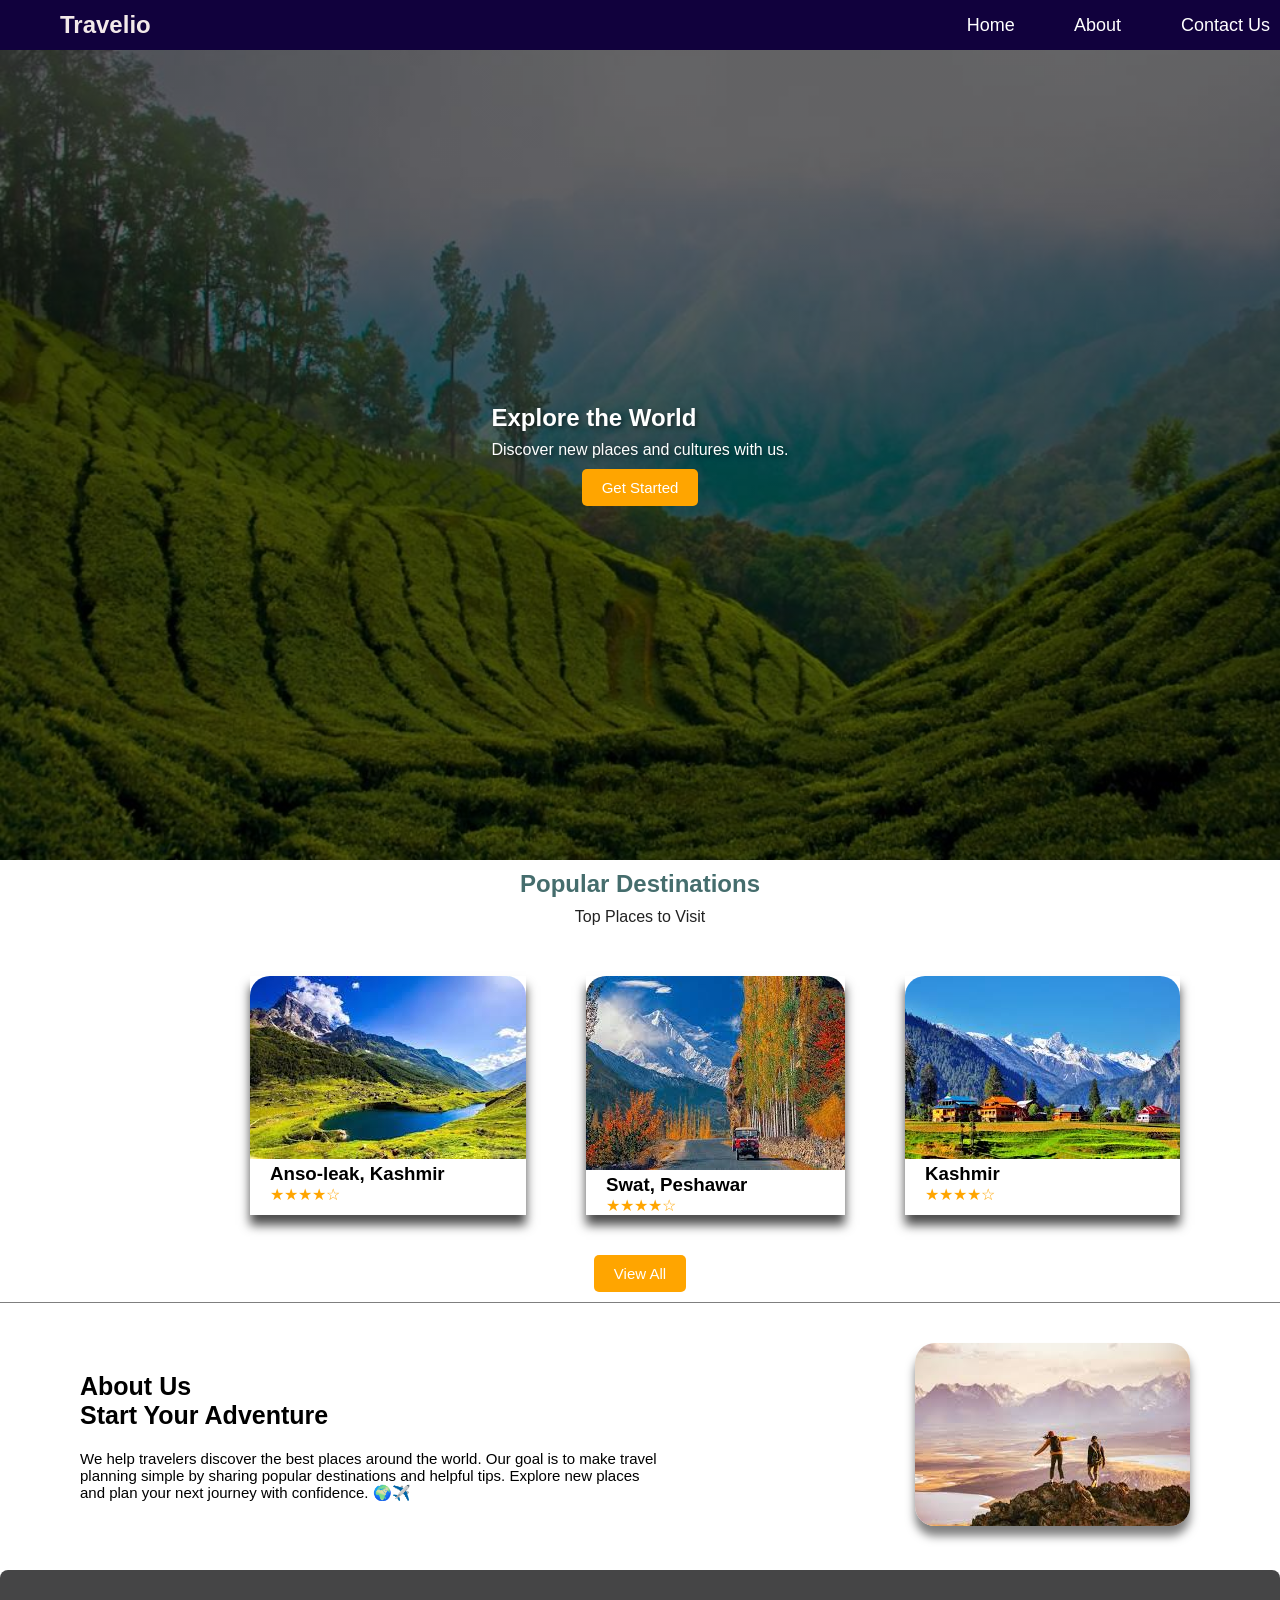
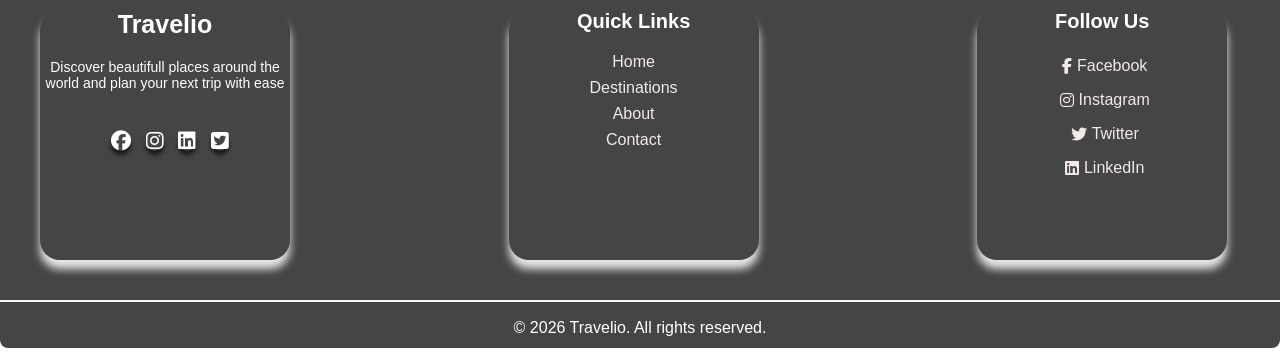
<file: index.html>
<!DOCTYPE html>
<html lang="en">

<head>
    <meta charset="UTF-8">
    <meta name="viewport" content="width=device-width, initial-scale=1.0">
    <link rel="stylesheet" href="https://cdnjs.cloudflare.com/ajax/libs/font-awesome/6.5.0/css/all.min.css">
    <title>Travel-The-World | Web Developer</title>
    <link rel="stylesheet" href="./style.css">
</head>

<body>
    <header>
        <!-- Nav Bar -->
        <section class="nav">
            <div class="logo">
                <h1>Travelio</h1>
            </div>
            <nav>
                <a href="index.html">Home</a>
                <a href="./About/about.html">About</a>
                <a href="./Contact/contact.html">Contact Us</a>
            </nav>

        </section>
        <!-- Hero Section -->
        <section class="hero ">
            <div class="fade-in">
                <h1>Explore the World</h1>
                <p>Discover new places and cultures with us.</p>
            </div>
            <button class="button">Get Started</button>
        </section>
    </header>
    <main>
        <!-- Popular Destinations -->
        <section>
            <h2 class="h2">Popular Destinations</h2>
            <p class="p">Top Places to Visit</p>

            <div class="card-container">
                <div class="card1">
                    <img src="./Images/card1.png" alt="">
                    <h3>Anso-leak, Kashmir</h3>
                    <div class="rating">★★★★☆</div>
                </div>
                <div class="card2">
                    <img src="./Images/card2.png" alt="">
                    <h3>Swat, Peshawar</h3>
                    <div class="rating">★★★★☆</div>
                </div>
                <div class="card3">
                    <img src="./Images/card3.png" alt="">
                    <h3> Kashmir</h3>
                    <div class="rating">★★★★☆</div>
                </div>
            </div>

            <button class="btn"><a href="#">View All</a></button>
        </section>

        <div class="line-1"></div>

        <section class="about-container">
            <div class="about">
                <h2>About Us</h2>
                <h3>Start Your Adventure</h3>
                <p>We help travelers discover the best places around the world. Our goal is to make travel planning
                    simple
                    by sharing popular destinations and helpful tips. Explore new places and plan your next journey with
                    confidence. 🌍✈️</p>
            </div>

            <div class="img">
                <img src="./Images/adventure.jpg" alt="Adventure Image">
            </div>
        </section>

    </main>
    <footer>
        <section class="footer">
            <div class="travelio">
                <h1>Travelio</h1>
                <p>Discover beautifull places around the world and plan your next trip with ease</p>
                <div class="icons">
                    <i class="fa-brands fa-facebook"></i>
                    <i class="fa-brands fa-instagram"></i>
                    <i class="fa-brands fa-linkedin"></i>
                    <i class="fa-brands fa-square-twitter"></i>
                </div>
            </div>

            <div class="Quick-link">
                <h3>Quick Links</h3>
                <div class="link">
                    <a href="#">Home</a>
                    <a href="#">Destinations</a>
                    <a href="#">About</a>
                    <a href="#">Contact</a>
                </div>
            </div>

            <div class="follow">
                <h3>Follow Us</h3>
                <a href="#"><i class="fa-brands fa-facebook-f"></i>Facebook</a>
                <a href="#"><i class="fa-brands fa-instagram"></i>Instagram</a>
                <a href="#"><i class="fa-brands fa-twitter"></i>Twitter</a>
                <a href="#"><i class="fa-brands fa-linkedin"></i>LinkedIn</a>
            </div>

        </section>

        <div class="line"></div>

        <section class="copyright">
            <p>&copy; 2026 Travelio. All rights reserved.</p>
        </section>
    </footer>
    <script src="script.js"></script>
</body>

</html>
</file>
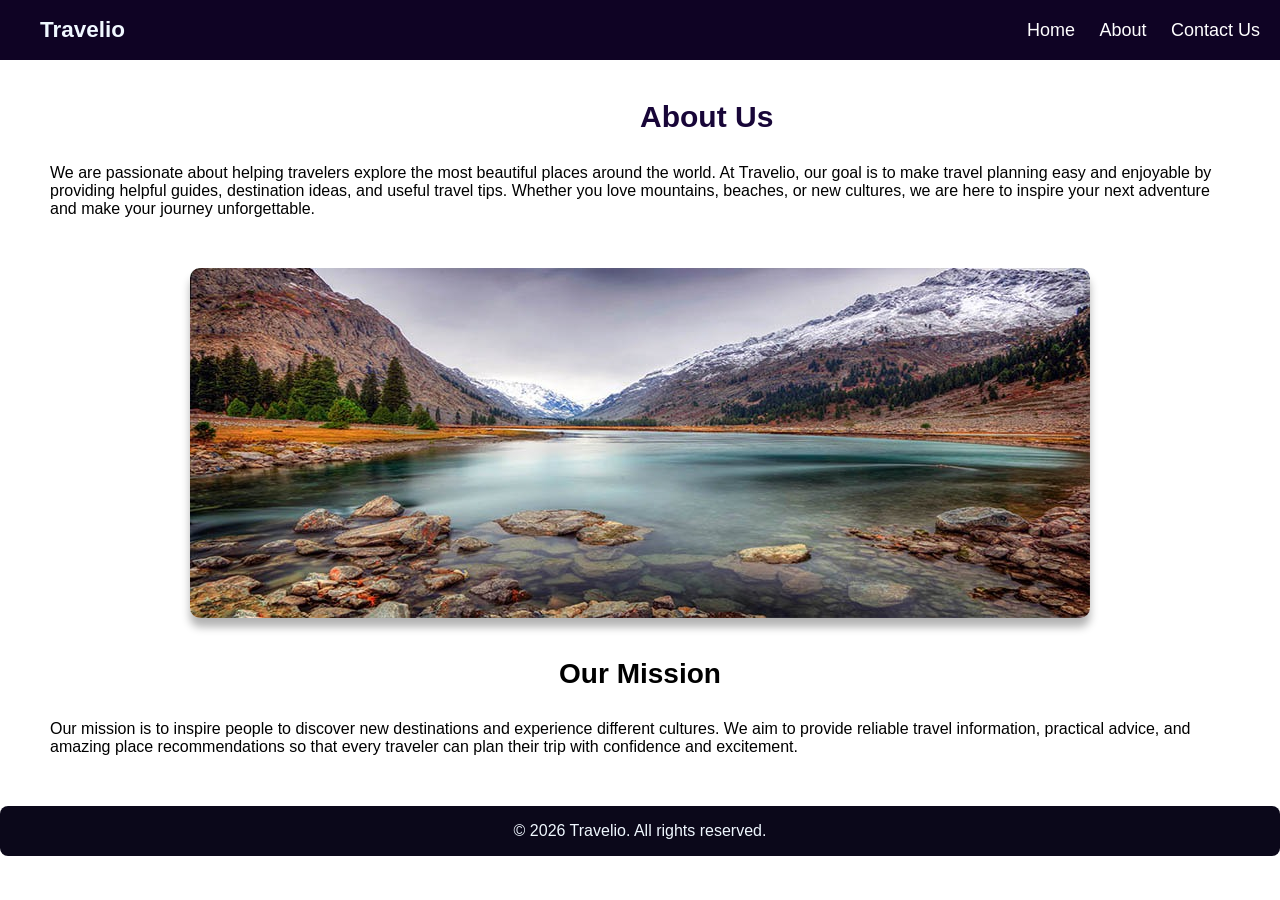
<file: About/about.html>
<!DOCTYPE html>
<html lang="en">

<head>
    <meta charset="UTF-8">
    <meta name="viewport" content="width=device-width, initial-scale=1.0">
    <link rel="stylesheet" href="https://cdnjs.cloudflare.com/ajax/libs/font-awesome/6.5.0/css/all.min.css">
    <title>About-Us - Web Developer</title>
    <link rel="stylesheet" href="style.css">
</head>

<body>
    <header>
        <!-- Nav Bar -->
        <section class="nav">
            <div class="logo">
                <h1>Travelio</h1>
            </div>
            <nav>
                <a href=".\Explore-the-World _WebPage\index.html">Home</a>
                <a href="#">About</a>
                <a href="#">Contact Us</a>
            </nav>

        </section>

    </header>
    <main>
        <section class="about-container">
            <div class="about">
                <h1>About Us</h1>
                <p>
                    We are passionate about helping travelers explore the most beautiful places around the world.
                    At Travelio, our goal is to make travel planning easy and enjoyable by providing helpful guides,
                    destination ideas, and useful travel tips. Whether you love mountains, beaches, or new cultures,
                    we are here to inspire your next adventure and make your journey unforgettable.
                </p>
            </div>
            <div class="img">
                <img src="./Images/about-img.jpg" alt="Swat-Velley">
            </div>
        </section>

        <section class="mission">
            <h2>Our Mission</h2>
            <p>
                Our mission is to inspire people to discover new destinations and experience different cultures.
                We aim to provide reliable travel information, practical advice, and amazing place recommendations
                so that every traveler can plan their trip with confidence and excitement.
            </p>
        </section>
    </main>

    <footer>
        <p>&copy; 2026 Travelio. All rights reserved.</p>
    </footer>
</body>

</html>
</file>
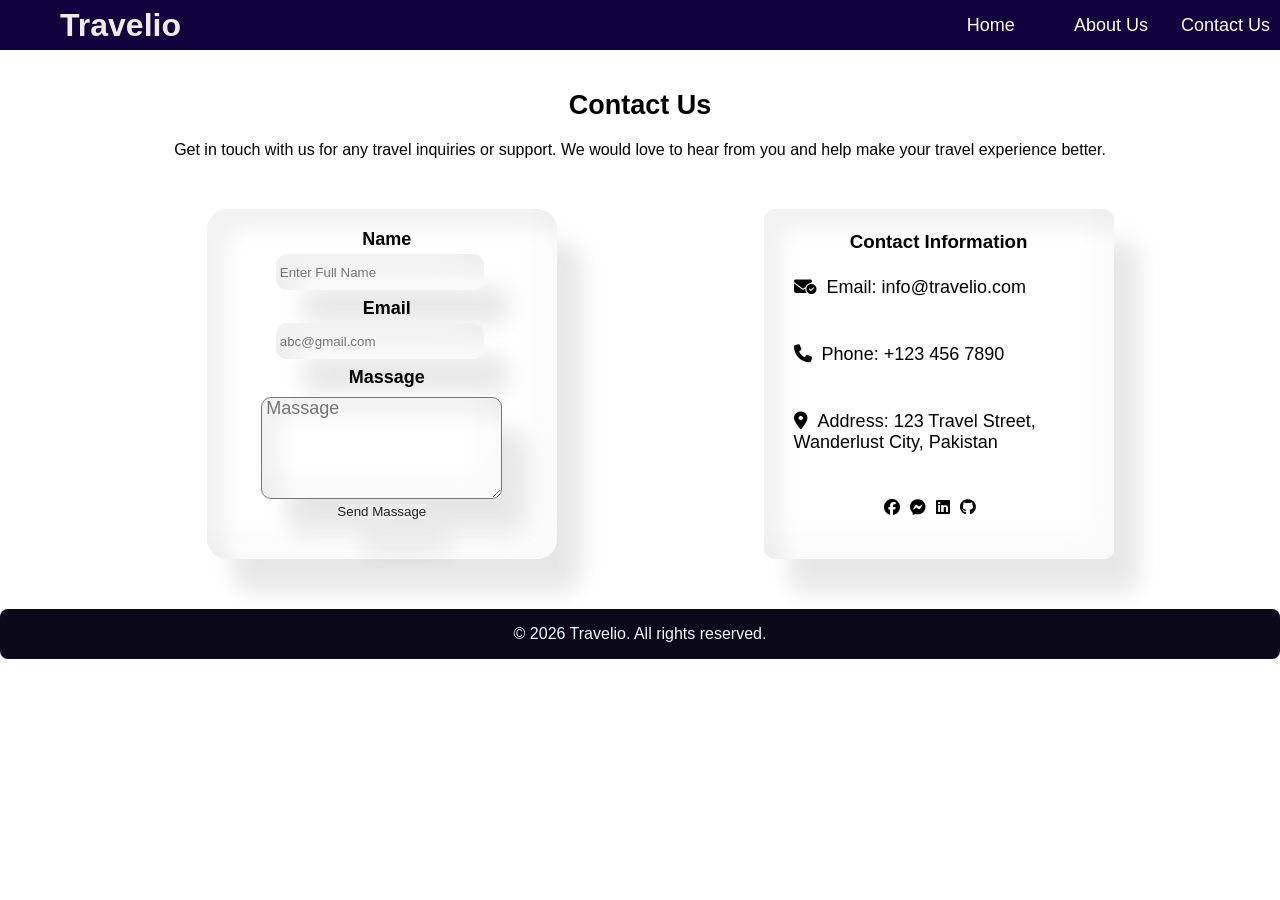
<file: Contact/contact.html>
<!DOCTYPE html>
<html lang="en">

<head>
    <meta charset="UTF-8">
    <meta name="viewport" content="width=device-width, initial-scale=1.0">
    <link rel="stylesheet" href="https://cdnjs.cloudflare.com/ajax/libs/font-awesome/6.5.0/css/all.min.css">
    <title>Contact Us - Web Developer</title>
    <link rel="stylesheet" href="style.css">
</head>

<body>
    <header>
        <div class="nav">
            <div class="logo">
                <h1>Travelio</h1>
            </div>
            <nav>
                <a href="index.html">Home</a>
                <a href="about.html">About Us</a>
                <a href="contact.html">Contact Us</a>
            </nav>
        </div>
    </header>

    <main>
        <div class="heading">
            <h2>Contact Us</h2>
            <p>
                Get in touch with us for any travel inquiries or support.
                We would love to hear from you and help make your travel experience better.
            </p>
        </div>

        <section class="contact">

            <div class="form">
                <form action="#">

                    <label for="name">Name</label>
                    <input type="text" name="Name" id="name" placeholder="Enter Full Name" required>

                    <label for="email">Email</label>
                    <input type="email" name="Email" id="email" placeholder="abc@gmail.com" required>

                    <label for="massage">Massage</label>
                    <textarea name="Message" placeholder="Massage" rows="4"></textarea>

                    <button type="submit" id="sendBtn" >Send Massage</button>
                </form>
            </div>

            <div class="contact-info">
                <h3>Contact Information</h3>
                <p><i class="fa-solid fa-envelope-circle-check"></i>Email: info@travelio.com</p>
                <p><i class="fa-solid fa-phone"></i>Phone: +123 456 7890</p>
                <p><i class="fa-solid fa-location-dot"></i>Address: 123 Travel Street, Wanderlust City, Pakistan</p>

                <div class="icons">
                    <i class="fa-brands fa-facebook"></i>
                    <i class="fa-brands fa-facebook-messenger"></i>
                    <i class="fa-brands fa-linkedin"></i>
                    <i class="fa-brands fa-github"></i>
                </div>

            </div>
        </section>
    </main>

    <footer>
        <p>&copy; 2026 Travelio. All rights reserved.</p>
    </footer>
</body>

</html>
</file>
<file: style.css>
* {
    margin: 0;
    padding: 0;
    font-family: Arial, sans-serif;
}

header {
    background-color: #f3e9e9;
    color: rgb(69, 109, 109);
    width: 100%;
}


.nav {
    display: flex;
    justify-content: space-between;
    align-items: center;
    background-color: #11013d;
    height: 50px;
    color: #f3e9e9;
}

.logo {
    padding-left: 60px;
    cursor: pointer;
}

.logo:hover {
    color: #ffa500;
}

.nav nav {
    display: grid;
    grid-template-columns: repeat(3, 1fr);
    padding-right: 10px;
    gap: 18px;
}

nav a {
    color: #fff;
    text-decoration: none;
    font-size: 18px;
    border-radius: 6px;
}

nav a:hover {
    color: #0a9df3;
}

.hero h1 {
    color: #fff;
    margin-bottom: 9px;
}

.hero {
    background: linear-gradient(rgba(0, 0, 0, 0.6), rgba(0, 0, 0, 0.6)), url(./Images/hero.jpg) no-repeat center center/cover;
    background-position: center;
    height: 90vh;
    display: flex;
    flex-direction: column;
    justify-content: center;
    align-items: center;
    color: #fff;
    text-shadow: 2px 2px 4px rgba(0, 0, 0, 0.5);
}

.fade-in {
    opacity: 0;
    transform: translateY(20px);
    transition: all 0.8s ease;
}

.fade-in.show {
    opacity: 1;
    transform: translateY(0);
}

.button {
    background-color: #ffa500;
    color: #fff;
    border: none;
    padding: 10px 20px;
    margin-top: 10px;
    font-size: 15px;
    cursor: pointer;
    border-radius: 5px;
}

.button:hover {
    background-color: #ff8aff;
}

.h2 {
    text-align: center;
    color: rgb(69, 109, 109);
    margin: 10px 10px;
}

.p {
    text-align: center;
    color: #222;
}

.card-container {
    width: 800px;
    margin-top: 50px;
    margin-bottom: 20px;
    display: grid;
    grid-template-columns: repeat(3, 1fr);
    gap: 60px;
    text-align: center;
}

.card1 {
    margin-left: 250px;
    margin-bottom: 20px;
    background-size: cover;
    border-radius: none;
    box-shadow: 0 10px 10px 0 rgba(0, 0, 0, 0.7);
}

.card1 img {
    border-radius: 20px 20px 0 0;
}

.card1 h3 {
    display: flex;
    justify-content: left;
    align-items: center;
    margin-left: 20px;
}

.rating {
    display: flex;
    justify-content: left;
    align-items: center;
    margin-left: 20px;
    color: #ffa500;
}

.card2 {
    margin-bottom: 20px;
    background-size: cover;
    border-radius: none;
    box-shadow: 0 10px 10px 0 rgba(0, 0, 0, 0.7);
}

.card2 img {
    border-radius: 20px 20px 0 0;
}

.card2 h3 {
    display: flex;
    justify-content: left;
    align-items: center;
    margin-left: 20px;
}

.card3 {
    margin-bottom: 20px;
    background-size: cover;
    border-radius: none;
    box-shadow: 0 10px 10px 0 rgba(0, 0, 0, 0.7);
}

.card3 img {
    border-radius: 20px 20px 0 0;
}

.card3 h3 {
    display: flex;
    justify-content: left;
    align-items: center;
    margin-left: 20px;
}

.card:hover {
    transform: scale(1.05);
    transition: 0.3s;
}

.btn {
    display: flex;
    justify-content: center;
    align-items: center;
    background-color: #ffa500;
    margin: auto;
    border: none;
    padding: 10px 20px;
    font-size: 15px;
    cursor: pointer;
    border-radius: 5px;
}

.btn a {
    text-decoration: none;
    color: #fff;
}

.btn a:hover {
    color: #222;
    background-color: #fff;
}

.line-1 {
    line-height: 1px;
    margin-top: 10px;
    border-bottom: 1px solid rgba(0, 0, 0, 0.5);
    width: 100%;
}

/* About Us */

.about-container {
    display: flex;
    justify-content: space-between;
    align-items: center;
    padding: 40px;
}

.img img {
    border-radius: 20px;
    box-shadow: 0 10px 10px 0 rgba(0, 0, 0, 0.5);
    margin-right: 50px;
}

.about {
    display: flex;
    flex-direction: column;
    margin-left: 40px;
}

.about h2 {
    align-items: center;
    font-size: 25px;
}

.about h3 {
    align-items: center;
    font-size: 25px;
    padding-bottom: 20px;
}

.about p {
    font-size: 15px;
    margin-right: 30%;
}

/* Footer */

footer {
    background-color: #454546;
    color: #fff;
    margin-bottom: 4px;
    border-radius: 8px;
    font-weight: 400;
}

.footer {
    width: 99%;
    padding: 40px 0;
    border-radius: 10px;
    display: flex;
    justify-content: space-between;
    text-align: center;
}

.travelio {
    height: 250px;
    width: 250px;
    margin-left: 40px;
    border-radius: 20px;
    box-shadow: 0 9px 9px 0 rgba(250, 250, 250, 0.9);
}

.travelio h1 {
    font-size: 25px;
    margin-bottom: 20px;
}

.travelio p {
    font-size: 14px;
    margin-bottom: 40px;
}

.icons i {
    border-radius: 50%;
    box-shadow: 0 4px 4px 0 rgba(17, 16, 16, 0.9);
    margin-left: 10px;
    font-size: 20px;
}

.Quick-link {
    width: 250px;
    height: 250px;
    border-radius: 20px;
    box-shadow: 0 9px 9px 0 rgba(250, 250, 250, 0.9);
}

.Quick-link h3 {
    font-size: 20px;
    margin-bottom: 20px;
}

.Quick-link a {
    display: flex;
    justify-content: center;
    align-items: center;
    color: #f3e9e9;
    text-decoration: none;
    margin-bottom: 8px;

}


.Quick-link a:hover {
    color: #11013d;
}

.follow {
    width: 250px;
    height: 250px;
    border-radius: 20px;
    margin-right: 40px;
    box-shadow: 0 9px 9px 0 rgba(250, 250, 250, 0.9);
}

.follow h3 {
    font-size: 20px;
    margin-bottom: 20px;
}

.follow a {
    display: flex;
    justify-content: center;
    align-items: center;
    color: #f3e9e9;
    text-decoration: none;
    margin-bottom: 8px;
}

.follow a:hover {
    color: #ffa500;
}

.follow i {
    padding: 5px;
}


.line {
    line-height: 2px;
    border-bottom: 2px solid rgb(255, 255, 255);
    width: 100%;
}

.copyright {
    display: flex;
    justify-content: center;
    align-items: center;
    height: 40px;
    margin-top: 6px;
}
</file>
<file: About/style.css>
* {
    margin: 0;
    padding: 0;
    font-family: Arial, sans-serif;
}


header {
    background-color: #0f0324;
    color: #fff;
    width: 100%;
    margin-bottom: 40px;
}

.nav {
    display: flex;
    justify-content: space-between;
    align-items: center;
    width: 100%;
    height: 60px;
}

.logo {
    font-size: 15px;
    padding: 40px;
    color: #f0f8ff;
    cursor: pointer;
}

.logo h1:hover {
    color: #ff5500;
}

.nav a {
    color: #fff;
    text-decoration: none;
    font-size: 18px;
    padding-right: 20px;
    cursor: pointer;
}

.nav a:hover {
    color: #ff5500;
}

.about-container {
    display: grid;
    gap: 50px;
}

.about {
    display: grid;
    gap: 30px;
}

.about h1 {
    font-size: 30px;
    padding-left: 50%;
    color: #180638;
}

.about p {
    font-size: 16px;
    padding-left: 50px;
    padding-right: 50px;
}

.img {
    display: flex;
    justify-content: center;
    align-items: center;
}

.img img {
    border-radius: 10px;
    box-shadow: 0 9px 9px 0 rgba(0, 0, 0, 0.3);
}

/* Mission */

.mission {
    display: grid;
    gap: 20px;
}

.mission h2 {
    display: flex;
    justify-content: center;
    align-items: center;
    margin-top: 40px;
    font-size: 28px;
}

.mission p {
    font-size: 16px;
    margin: 10px 50px 50px 50px;
}

@media (max-width:768px) {
    .img {
        flex-direction: column;
    }
}

/* Footer */

footer {
    height: 50px;
    width: 100%;
    display: flex;
    justify-content: center;
    align-items: center;
    background-color: #0b081a;
    color: #f0f8ff;
    margin-bottom: 10px;
    border-radius: 8px;
}
</file>
<file: Contact/style.css>
* {
    margin: 0;
    padding: 0;
    font-family: Arial, sans-serif;
}

header {
    background-color: #f3e9e9;
    color: rgb(69, 109, 109);
    width: 100%;
}


.nav {
    display: flex;
    justify-content: space-between;
    align-items: center;
    background-color: #11013d;
    height: 50px;
    color: #f3e9e9;
}

.logo {
    padding-left: 60px;
    cursor: pointer;
}

.logo:hover {
    color: #ffa500;
}

.nav nav {
    display: grid;
    grid-template-columns: repeat(3, 1fr);
    padding-right: 10px;
    gap: 18px;
}

nav a {
    color: #fff;
    text-decoration: none;
    font-size: 18px;
    border-radius: 6px;
}

nav a:hover {
    color: #222;
}

.heading {
    display: grid;
    gap: 20px;
    margin-top: 40px;
}

.heading h2 {
    display: flex;
    justify-content: center;
    align-items: center;
    font-size: 27px;
}

.heading p {
    display: flex;
    justify-content: center;
    align-items: center;
    margin-bottom: 50px;
}

.contact {
    display: flex;
    justify-content: center;
    align-items: center;
}

.form {
    border-radius: 20px;
    box-shadow: inset 20px 20px 20px rgba(0, 0, 0, 0.05),
        25px 35px 20px rgba(0, 0, 0, 0.05),
        25px 30px 30px rgba(0, 0, 0, 0.05),
        inset -20px -20px 25px rgba(250, 250, 250, 0.9);
    transition: 0.5s;
    width: 350px;
    height: 350px;
    margin: auto;
}

.form:hover {
    border-radius: 50%;
}

.form form {
    display: flex;
    justify-content: center;
    align-items: center;
    flex-direction: column;
    margin-top: 20px;
}

.form form label {
    font-size: 18px;
    font-weight: bold;
    padding-left: 10px;
    padding-bottom: 4px;
}

.form form input {
    border: none;
    border-radius: 10px;
    box-shadow: inset 20px 20px 20px rgba(0, 0, 0, 0.05),
        25px 35px 20px rgba(0, 0, 0, 0.05),
        25px 30px 30px rgba(0, 0, 0, 0.05),
        inset -20px -20px 25px rgba(250, 250, 250, 0.9);
    height: 28px;
    width: 200px;
    padding: 4px;
    margin: 0px 4px 8px 0;
}

.form textarea {
    border-radius: 10px;
    font-size: 18px;
    padding-left: 4px;
    margin: 5px;
    border-radius: 10px;
    box-shadow: inset 20px 20px 20px rgba(0, 0, 0, 0.05),
        25px 35px 20px rgba(0, 0, 0, 0.05),
        25px 30px 30px rgba(0, 0, 0, 0.05),
        inset -20px -20px 25px rgba(250, 250, 250, 0.9);
    height: 100px;
}

.form button {
    display: flex;
    justify-content: center;
    align-items: center;
    text-decoration: none;
    color: #222;
    border: none;
    box-shadow: inset 20px 20px 20px rgba(0, 0, 0, 0.05),
        25px 35px 20px rgba(0, 0, 0, 0.05),
        25px 30px 30px rgba(0, 0, 0, 0.05),
        inset -20px -20px 25px rgba(250, 250, 250, 0.9);

    cursor: pointer;
}

.form button:hover {
    color: #37a4e4;
    transition: 0.5s;
}

/* right */

.contact-info {
    display: grid;
    grid-template-columns: repeat(1, 1fr);
    gap: 2px;
    height: 350px;
    width: 350px;
    margin-right: 13%;
    border-radius: 10px;
    box-shadow: inset 20px 20px 20px rgba(0, 0, 0, 0.05),
        25px 35px 20px rgba(0, 0, 0, 0.05),
        25px 30px 30px rgba(0, 0, 0, 0.05),
        inset -20px -20px 25px rgba(250, 250, 250, 0.9);
    transition: 0.5s;
}

.contact-info:hover {
    border-radius: 50%;
}

.contact-info h3 {
    display: flex;
    justify-content: center;
    align-items: center;
}

.contact-info p {
    padding-left: 30px;
    font-size: large;
}

.contact-info i {
    padding-right: 10px;
}

.icons {
    display: flex;
    justify-content: center;
    margin-right: 8px;
}

@media (max-width:768px) {
    .contact {
        flex-direction: column;
        gap: 10px;
    }
}

/* Footer */

footer {
    height: 50px;
    width: 100%;
    display: flex;
    justify-content: center;
    align-items: center;
    background-color: #0b081a;
    color: #f0f8ff;
    margin-top: 50px;
    border-radius: 8px;
}
</file>
